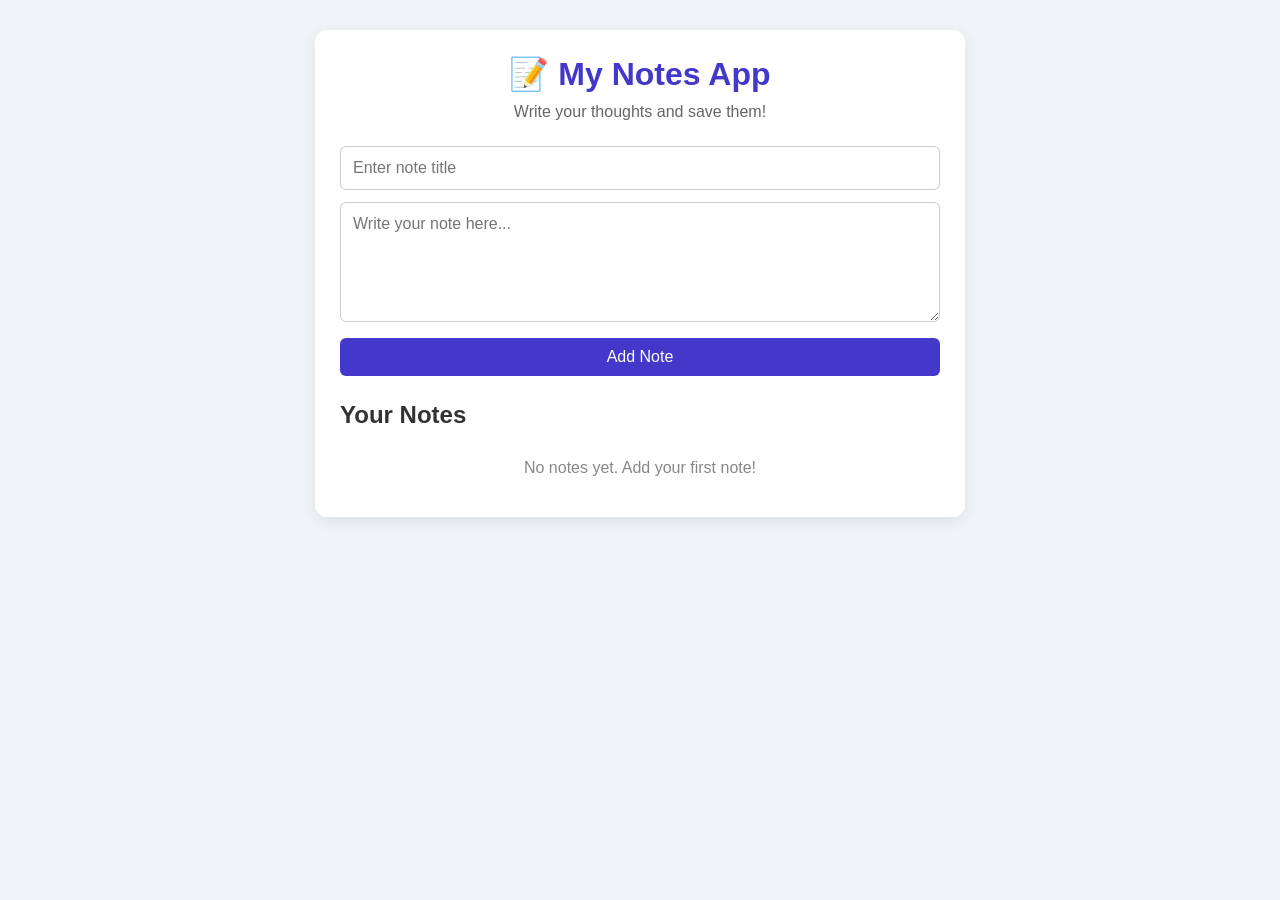
<file: index.html>
<!DOCTYPE html>
<html lang="en">
<head>
    <meta charset="UTF-8">
    <meta name="viewport" content="width=device-width, initial-scale=1.0">
    <title>My Notes App</title>
    <link rel="stylesheet" href="style.css">
    <script src="script.js" defer></script>
</head>
<body>

    <div class="container">
        <h1>📝 My Notes App</h1>
        <p class="subtitle">Write your thoughts and save them!</p>

        <form id="noteForm">
            <input type="text" id="noteTitle"
                   placeholder="Enter note title" required>

            <textarea id="noteDescription"
                      placeholder="Write your note here..."
                      required></textarea>

            <button type="submit" id="saveButton">Add Note</button>
        </form>

        <h2>Your Notes</h2>
        <div id="notesContainer"></div>
        <p id="emptyMessage">No notes yet. Add your first note!</p>
    </div>

</body>
</html>
</file>
<file: style.css>
* {
    margin: 0;
    padding: 0;
    box-sizing: border-box;
}

body {
    font-family: Arial, sans-serif;
    background: #f0f4f8;
    padding: 30px 15px;
}

.container {
    max-width: 650px;
    margin: auto;
    background: white;
    padding: 25px;
    border-radius: 12px;
    box-shadow: 0 4px 15px #00000015;
}

h1 {
    text-align: center;
    color: #4338ca;
    margin-bottom: 10px;
}

.subtitle {
    text-align: center;
    color: #666;
    margin-bottom: 25px;
}

input, textarea {
    width: 100%;
    padding: 12px;
    margin-bottom: 12px;
    border: 1px solid #ccc;
    border-radius: 6px;
    font-size: 16px;
    font-family: inherit;
}

textarea {
    height: 120px;
    resize: vertical;
}

button {
    border: none;
    padding: 10px 16px;
    border-radius: 6px;
    cursor: pointer;
    color: white;
    font-size: 14px;
}

#saveButton {
    width: 100%;
    background: #4338ca;
    font-size: 16px;
}

#saveButton:hover {
    background: #312e81;
}

h2 {
    margin: 25px 0 15px;
    color: #333;
}

.note {
    background: #f8fafc;
    border: 1px solid #e2e8f0;
    border-left: 4px solid #6366f1;
    padding: 15px;
    margin-bottom: 12px;
    border-radius: 6px;
    overflow-wrap: anywhere;
}

.note h3 {
    margin-bottom: 8px;
    color: #333;
}

.note p {
    white-space: pre-wrap;
    color: #555;
    margin-bottom: 12px;
}

.edit-btn {
    background: #0d9488;
    margin-right: 6px;
}

.delete-btn {
    background: #dc2626;
}

#emptyMessage {
    text-align: center;
    color: #888;
    padding: 15px 0;
}

@media (max-width: 480px) {
    .container {
        padding: 18px;
    }

    h1 {
        font-size: 24px;
    }
}
</file>
